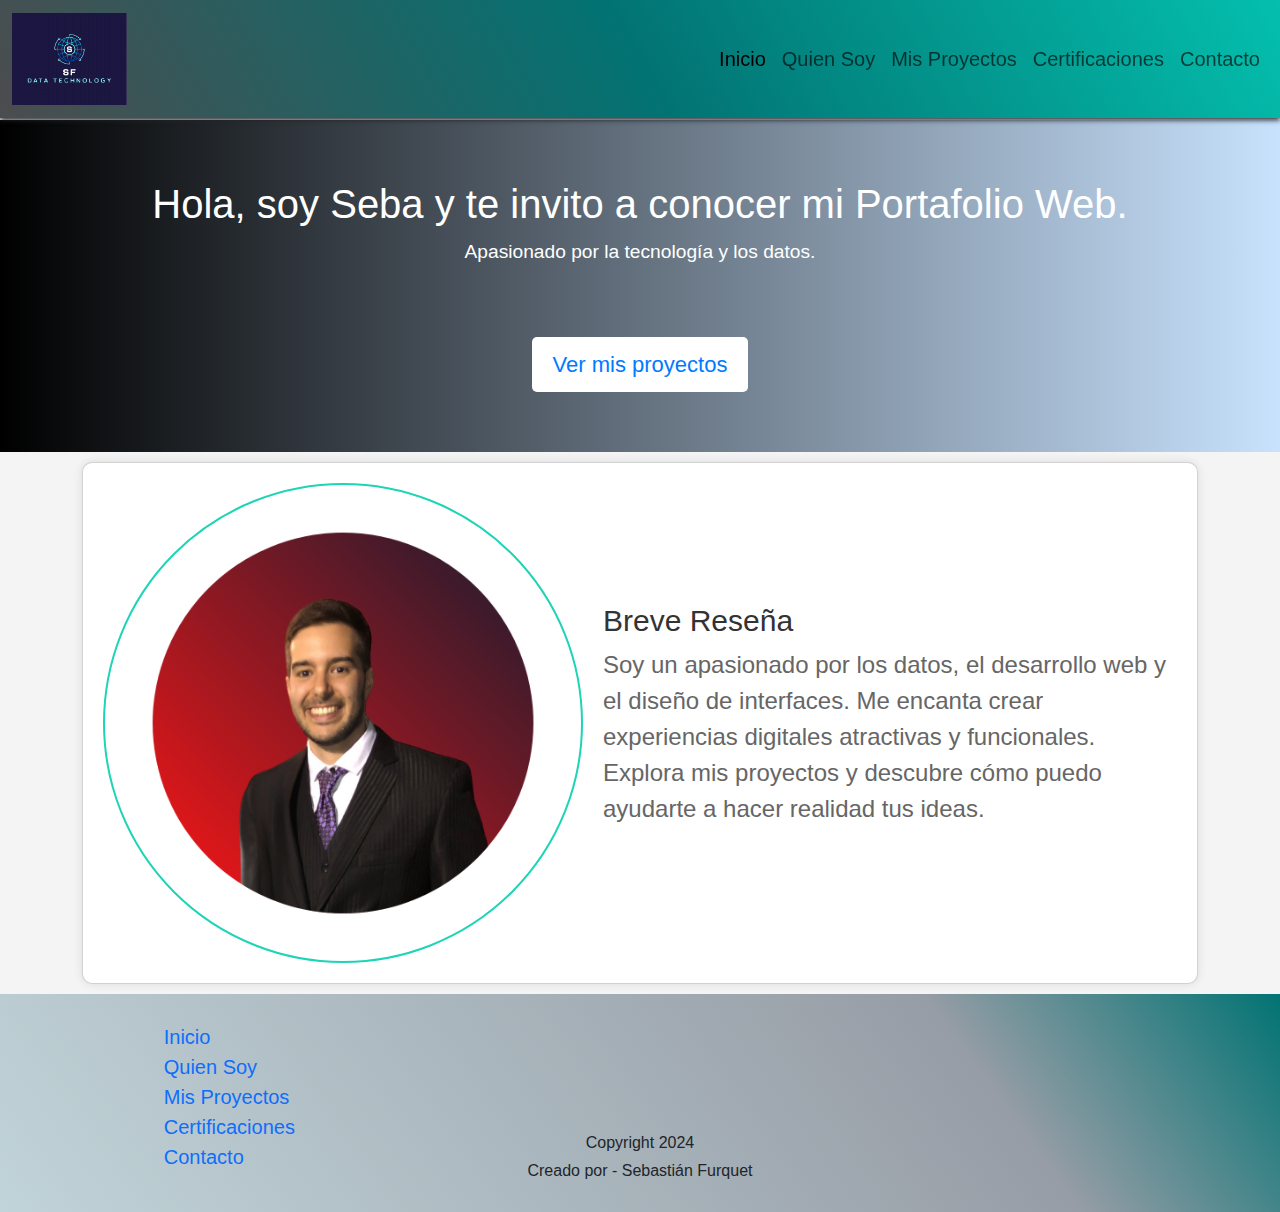
<file: index.html>
<!DOCTYPE html>
<html lang="es">
<head>
    <meta charset="UTF-8">
    <meta name="viewport" content="width=device-width, initial-scale=1.0">

    <meta name="description" content="Soy Sebastian Furquet, técnico en automotores especializado en data analytics, data science y desarrollo web. Experto en herramientas como HTML, CSS, Excel, Power BI, Tableau y SQL, me dedico a resolver problemas complejos y ofrecer soluciones efectivas. Descubre mis proyectos y habilidades orientadas a resultados, ideales para empresas, reclutadores y clientes que buscan innovación y liderazgo. ¡Explora mi portfolio!">
    <meta name="keywords" content="Sebastian Furquet, técnico en automotores, data analytics, data science, desarrollo web, HTML, CSS, Excel, Power BI, Tableau, SQL, PowerPoint, Canva, Python, proyectos de datos, soluciones analíticas, liderazgo, análisis de datos, resolución de problemas, innovación, portfolio profesional">
    <meta name="author" content="Sebastian Furquet">
    <meta property="og:image" content="https://raw.githubusercontent.com/SebastianFurquet/ProyectoCoder-Furquet/86222f2adafea49649a43031793277155c1ecc89/icons/logo.png">



    <!--LIBRERIA BOOTSTRAP-->
    <link href="https://cdn.jsdelivr.net/npm/bootstrap@5.3.3/dist/css/bootstrap.min.css" rel="stylesheet" integrity="sha384-QWTKZyjpPEjISv5WaRU9OFeRpok6YctnYmDr5pNlyT2bRjXh0JMhjY6hW+ALEwIH" crossorigin="anonymous">

    <!--LIBRERIA DE ICONOS FONT-AWESOME-->
    <link rel="stylesheet" href="https://cdnjs.cloudflare.com/ajax/libs/font-awesome/6.7.1/css/all.min.css" integrity="sha512-5Hs3dF2AEPkpNAR7UiOHba+lRSJNeM2ECkwxUIxC1Q/FLycGTbNapWXB4tP889k5T5Ju8fs4b1P5z/iB4nMfSQ==" crossorigin="anonymous" referrerpolicy="no-referrer" />

    <!--LIBRERIA ANIMATE.STYLE-->
    <link rel="stylesheet"  href="https://cdnjs.cloudflare.com/ajax/libs/animate.css/4.1.1/animate.min.css"/>
    
    <!--ENLACE LINK A ESTILOS PROPIOS Y TITULO-->
    <link rel="stylesheet" href="css/style.css">
    <link rel="shortcut icon" href="icons/favicon-logo.png" type="image/x-icon">
    
    <title>Inicio</title>
</head>

    <!--///////////-------BODY----------///////////-->
<body id="body">
    
    <!--N°1 <==---------- HEADER/NAV-->
    
    <header id="header" >

    <nav class="navbar navbar-expand-lg fixed-top">
        <div class="container-fluid position-relative d-flex align-items-center justify-content-between" >

            <a class="navbar-brand" href="#"> <img class="navLogo" src="icons/logo.png" alt=""> </a>

            <button class="navbar-toggler" type="button" data-bs-toggle="collapse" data-bs-target="#navbarNav" aria-controls="navbarNav" aria-expanded="false" aria-label="Toggle navigation">
            <span class="navbar-toggler-icon"></span>
            </button>

            <div class="collapse navbar-collapse" id="navbarNav">

            <ul class="navbar-nav align-items-center ">
                
                <li class="nav-item ">
                <a class="nav-link active" href="#">Inicio</a>
                </li>
                <li class="nav-item">
                <a class="nav-link " aria-current="page" href="pages/quien_soy.html">Quien Soy</a>
                </li>
                <li class="nav-item">
                <a class="nav-link" href="pages/mis_proyectos.html">Mis Proyectos</a>
                </li>
                <li class="nav-item">
                <a class="nav-link" href="pages/certificaciones.html">Certificaciones</a>
                </li>
                <li class="nav-item">
                <a class="nav-link" href="pages/contacto.html">Contacto</a>
                </li>
            </ul>
            </div>
        </div>
    </nav>

    <!--N°2 <==------------- MAIN-->
    <main id="main-index">

        <div class="bienvenida">
            <div class="bienvenida-content">

                <h1>Hola, soy Seba y te invito a conocer mi Portafolio Web.</h1>

                <p>Apasionado por la tecnología y los datos.</p>

                <a href="pages/mis_proyectos.html" class="btn">Ver mis proyectos</a>

            </div>
        </div>

        <!-- Tarjeta de presentación -->
        <div class="container-tarjeta">
            <div class="card">
                <div class="card-content">
                    <!-- Imagen -->
                    <div class="image-container animate__animated animate__flipInY">
                        <img src="images/seba_fondo.png" alt="Seba">
                    </div>

                    <!-- Descripción -->
                    <div class="text-content animate__animated animate__fadeInRight">
                        <h5>Breve Reseña</h5>
                        <p>
                            Soy un apasionado por los datos, el desarrollo web y el diseño de interfaces. Me encanta crear experiencias digitales atractivas y funcionales. 
                            Explora mis proyectos y descubre cómo puedo ayudarte a hacer realidad tus ideas.
                        </p>

                    </div>
                </div>
            </div>
        </div>
        

    </main>




    <!--N°3 <==--------------- FOOTER-->
    <footer id="footer" class="container-fluid footer--color py-4  ">
        
            <div class="row">
                <div class="footerNav col-12 col-md-4 d-flex justify-content-center ">
                    <ul class= "pt-1">
                        <li ><a href="#" class=" text-decoration-none ">Inicio</a></li>
                        <li ><a href="pages/quien_soy.html" class="text-decoration-none">Quien Soy</a></li>
                        <li ><a href="pages/mis_proyectos.html" class="text-decoration-none">Mis Proyectos</a></li>
                        <li ><a href="pages/certificaciones.html" class="text-decoration-none">Certificaciones</a></li>
                        <li ><a href="pages/contacto.html" class="text-decoration-none ">Contacto</a></li>
                    </ul>
                </div>
    
                <div class="footerNav-copy col-12 col-md-4  text-center d-flex justify-content-center align-items-end ">
                    <article >
                        <h2 class="fs-6">Copyright 2024</h2>
                        <h2 class="fs-6">Creado por - Sebastián Furquet</h2>
                    </article>
                </div>
    
                <div class="footerRedes col-12 col-md-4 fs-1 d-flex justify-content-around align-items-center " >
    
                    <a href="https://www.linkedin.com/in/sebastian-furquet-332986133/" target="_blank"><i class="fa-brands fa-linkedin"></i></a>
                    <a href="https://www.instagram.com/sebafurquet/" target="_blank"><i class="fa-brands fa-instagram"></i></a>
                    <a href="https://www.facebook.com/sebastian.furquet" target="_blank"><i class="fa-brands fa-facebook"></i></a>            
                </div>
    
            </div>
        
        
    </footer>
    

<script src="https://cdn.jsdelivr.net/npm/bootstrap@5.3.3/dist/js/bootstrap.bundle.min.js" integrity="sha384-YvpcrYf0tY3lHB60NNkmXc5s9fDVZLESaAA55NDzOxhy9GkcIdslK1eN7N6jIeHz" crossorigin="anonymous"></script>

</html>
</file>
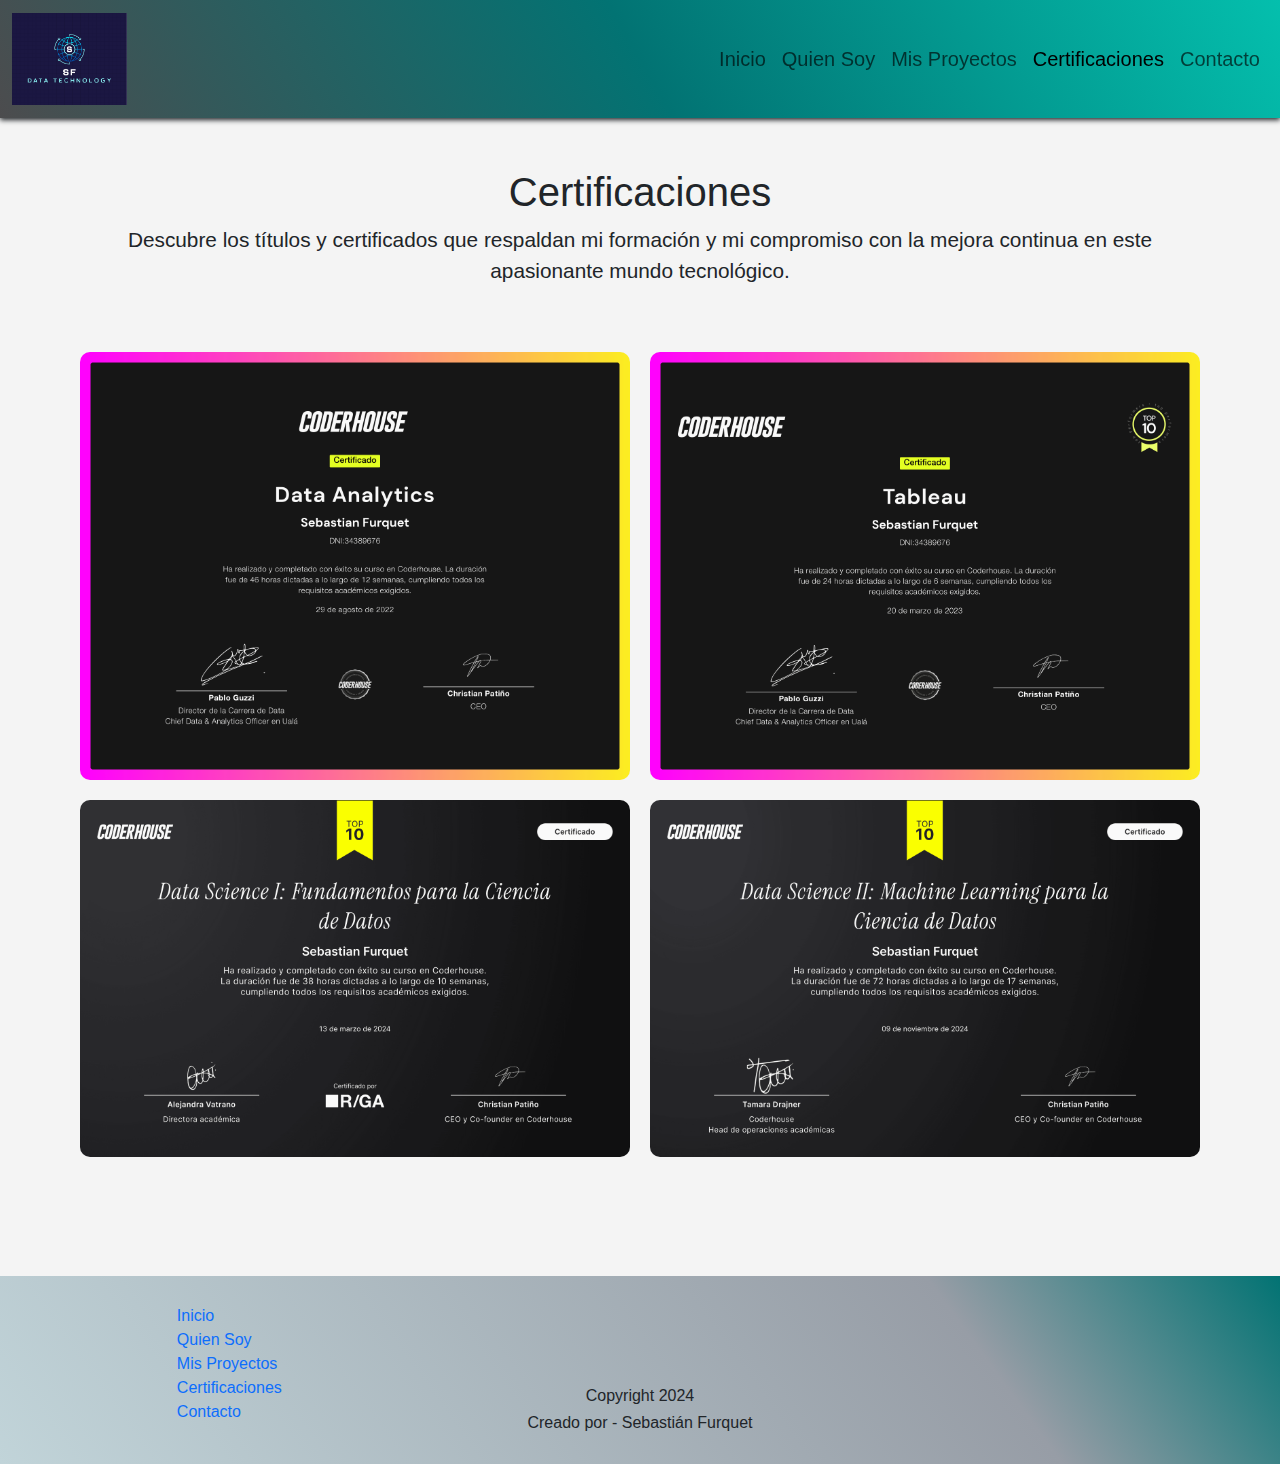
<file: pages/certificaciones.html>
<!DOCTYPE html>
<html lang="es">
<head>
    <meta charset="UTF-8">
    <meta name="viewport" content="width=device-width, initial-scale=1.0">
    <meta name="description" content="Descubre las certificaciones de Sebastian Furquet en Power BI, Tableau y Data Science. Una sólida formación en herramientas de análisis de datos y ciencia de datos, que respalda mi experiencia profesional y habilidades técnicas en el manejo de datos y generación de soluciones analíticas.">
    <meta name="keywords" content="Sebastian Furquet, certificaciones, Power BI, Tableau, Data Science, ciencia de datos, análisis de datos, certificación profesional, habilidades técnicas, visualización de datos, cursos de datos, formación en herramientas analíticas, logros profesionales">
    <meta name="author" content="Sebastian Furquet">
    <meta property="og:image" content="https://raw.githubusercontent.com/SebastianFurquet/ProyectoCoder-Furquet/86222f2adafea49649a43031793277155c1ecc89/icons/logo.png">
    <!--LIBRERIA BOOTSTRAP-->

    <link href="https://cdn.jsdelivr.net/npm/bootstrap@5.3.3/dist/css/bootstrap.min.css" rel="stylesheet" integrity="sha384-QWTKZyjpPEjISv5WaRU9OFeRpok6YctnYmDr5pNlyT2bRjXh0JMhjY6hW+ALEwIH" crossorigin="anonymous">

    <!--LIBRERIA DE ICONOS FONT-AWESOME-->
    <link rel="stylesheet" href="https://cdnjs.cloudflare.com/ajax/libs/font-awesome/6.7.1/css/all.min.css" integrity="sha512-5Hs3dF2AEPkpNAR7UiOHba+lRSJNeM2ECkwxUIxC1Q/FLycGTbNapWXB4tP889k5T5Ju8fs4b1P5z/iB4nMfSQ==" crossorigin="anonymous" referrerpolicy="no-referrer" />

    <!--LIBRERIA ANIMATE-->
    <link rel="stylesheet" href="https://cdnjs.cloudflare.com/ajax/libs/animate.css/4.1.1/animate.min.css"/>


    <!--ENLACE LINK A ESTILOS PROPIOS Y TITULO-->
    <link rel="stylesheet" href="../css/style.css">
    <link rel="shortcut icon" href="../icons/favicon-logo.png" type="image/x-icon">
    <title>Certificaciones</title>
</head>


    <!--///////////-------BODY----------///////////-->
<body id="body">

    <!--N°1 <==-------------- HEADER/NAV-->
    <header id="header">

    <nav class="navbar navbar-expand-lg fixed-top ">
            <div class="container-fluid position-relative d-flex align-items-center justify-content-between" >

            <a class="navbar-brand" href="#"> <img class="navLogo" src="../icons/logo.png" alt="logo"> </a>
            
            <button class="navbar-toggler" type="button" data-bs-toggle="collapse" data-bs-target="#navbarNav" aria-controls="navbarNav" aria-expanded="false" aria-label="Toggle navigation">
                <span class="navbar-toggler-icon"></span>
            </button>

            <div class="collapse navbar-collapse" id="navbarNav">

                <ul class="navbar-nav align-items-center ">
                
                <li class="nav-item ">
                    <a class="nav-link" href="../index.html">Inicio</a>
                </li>
                <li class="nav-item">
                    <a class="nav-link " aria-current="page" href="quien_soy.html">Quien Soy</a>
                </li>
                <li class="nav-item">
                    <a class="nav-link " href="mis_proyectos.html">Mis Proyectos</a>
                </li>
                <li class="nav-item">
                    <a class="nav-link active" href="#">Certificaciones</a>
                </li>
                <li class="nav-item">
                    <a class="nav-link " href="contacto.html">Contacto</a>
                </li>

                </ul>

            </div>
            </div>
        </nav>
        

    </header>



    <!--N°2 <==----------------- MAIN-->
    <main id="main-certificaciones" >
        <div class="container-grid-certificaciones container py-5 text-center " >
            <div class="title-cert"> 
                <h1>
                    Certificaciones
                </h1>
                <p>Descubre los títulos y certificados que respaldan mi formación y mi compromiso con la mejora continua en este apasionante mundo tecnológico.</p>
            </div>

            <div class="item_img--data " >
                <img class="img-cert " src="../images/certificados/data_analytics.png" alt="Data Analytics">
            </div>
            <div class="item_img--tableau">
                <img class="img-cert " src="../images/certificados/tableau.png" alt="tableau">
            </div>
            <div class="item_img--ds1">
                <img class="img-cert " src="../images/certificados/data_science_1.png" alt="DS1">
            </div>
            <div class="item_img--ds2">
                <img class="img-cert" src="../images/certificados/data_science_2.png" alt="DS2">
            </div>
        
        </div>
    
    </main>




    <!--N°3 <==---------------- FOOTER-->
    <footer id="footer" class="container-fluid footer--color py-4  ">
        
        <div class="row">
            <div class="footerNav col-12 col-md-4 d-flex justify-content-center ">
                <ul class= "pt-1">
                    <li ><a href="../index.html" class=" text-decoration-none ">Inicio</a></li>
                    <li ><a href="quien_soy.html" class="text-decoration-none">Quien Soy</a></li>
                    <li ><a href="mis_proyectos.html" class="text-decoration-none">Mis Proyectos</a></li>
                    <li ><a href="#" class="text-decoration-none">Certificaciones</a></li>
                    <li ><a href="contacto.html" class="text-decoration-none ">Contacto</a></li>
                </ul>
            </div>

            <div class="footerNav-copy col-12 col-md-4  text-center d-flex justify-content-center align-items-end ">
                <article >
                    <h2 class="fs-6">Copyright 2024</h2>
                    <h2 class="fs-6">Creado por - Sebastián Furquet</h2>
                </article>
            </div>

            <div class="footerRedes col-12 col-md-4 fs-1 d-flex justify-content-around align-items-center " >

                <a href="https://www.linkedin.com/in/sebastian-furquet-332986133/" target="_blank"><i class="fa-brands fa-linkedin"></i></a>
                <a href="https://www.instagram.com/sebafurquet/" target="_blank"><i class="fa-brands fa-instagram"></i></a>
                <a href="https://www.facebook.com/sebastian.furquet" target="_blank"><i class="fa-brands fa-facebook"></i></a>            
            </div>

        </div>
    
    
</footer>
</body>

<script src="https://cdn.jsdelivr.net/npm/bootstrap@5.3.3/dist/js/bootstrap.bundle.min.js" integrity="sha384-YvpcrYf0tY3lHB60NNkmXc5s9fDVZLESaAA55NDzOxhy9GkcIdslK1eN7N6jIeHz" crossorigin="anonymous"></script>

</html>
</file>
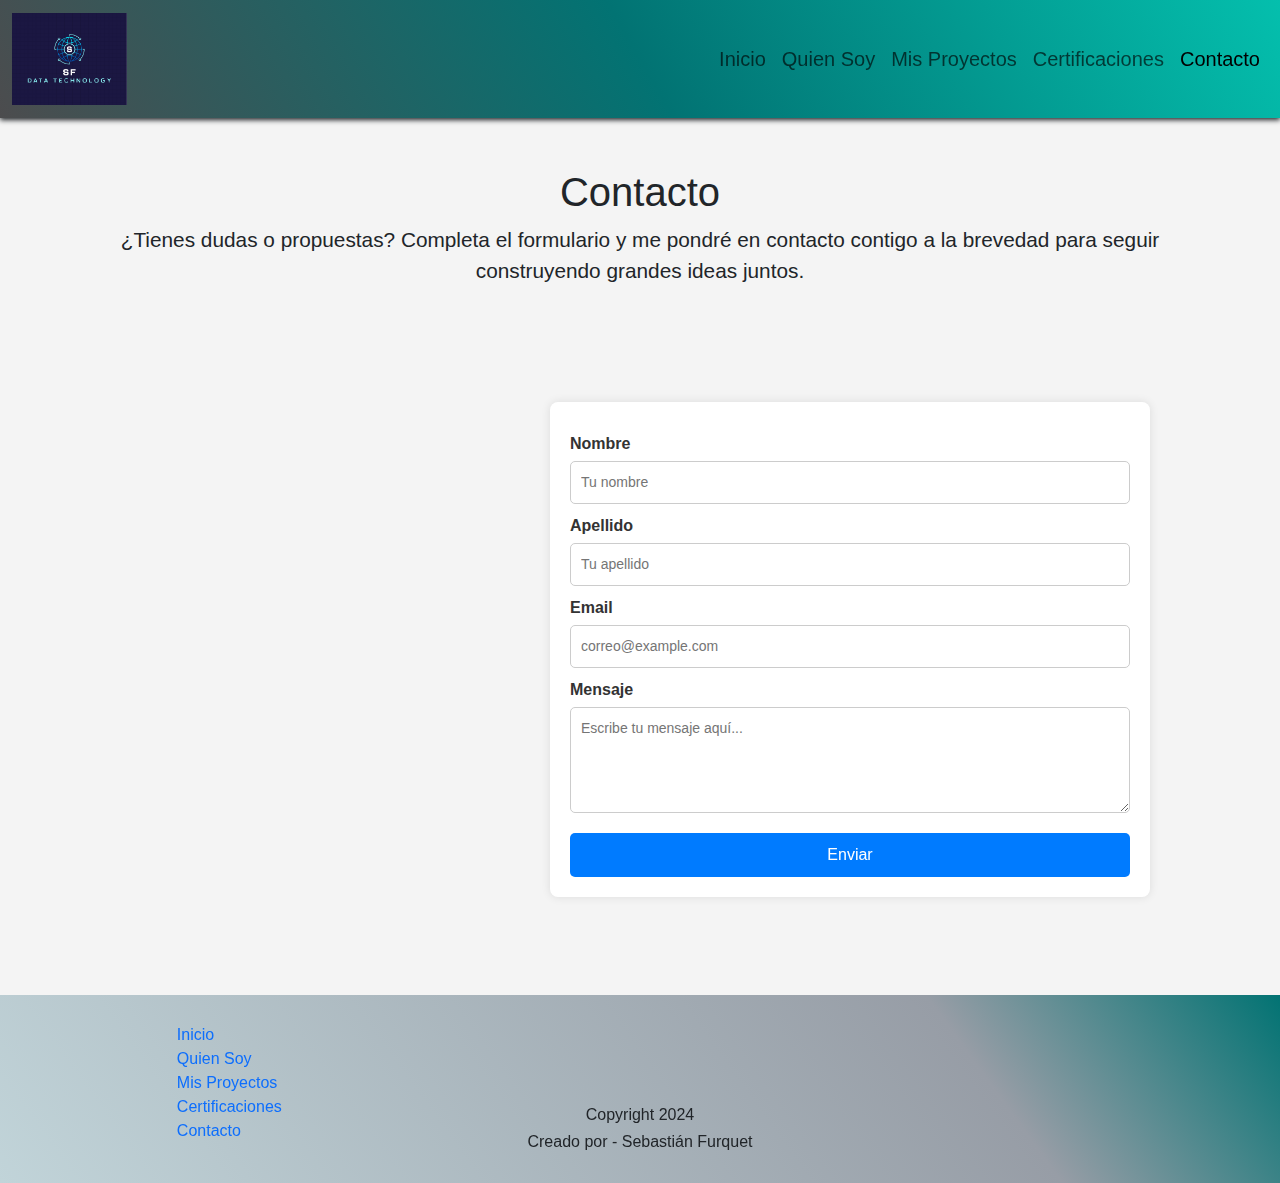
<file: pages/contacto.html>
<!DOCTYPE html>
<html lang="es">
<head>
    <meta charset="UTF-8">
    <meta name="viewport" content="width=device-width, initial-scale=1.0">

    <meta name="description" content="Ponte en contacto con Sebastian Furquet. Estoy disponible para proyectos de análisis de datos, ciencia de datos, desarrollo web y más. ¡No dudes en escribirme para colaborar o resolver cualquier consulta!">
    <meta name="keywords" content="Sebastian Furquet, contacto, proyectos, análisis de datos, ciencia de datos, desarrollo web, colaboración, consultas, formulario de contacto, email, comunicación profesional">
    <meta name="author" content="Sebastian Furquet">
    <meta property="og:image" content="https://raw.githubusercontent.com/SebastianFurquet/ProyectoCoder-Furquet/86222f2adafea49649a43031793277155c1ecc89/icons/logo.png">

    <!--LIBRERIA BOOTSTRAP-->

    <link href="https://cdn.jsdelivr.net/npm/bootstrap@5.3.3/dist/css/bootstrap.min.css" rel="stylesheet" integrity="sha384-QWTKZyjpPEjISv5WaRU9OFeRpok6YctnYmDr5pNlyT2bRjXh0JMhjY6hW+ALEwIH" crossorigin="anonymous">

<!--LIBRERIA DE ICONOS FONT-AWESOME-->
    <link rel="stylesheet" href="https://cdnjs.cloudflare.com/ajax/libs/font-awesome/6.7.1/css/all.min.css" integrity="sha512-5Hs3dF2AEPkpNAR7UiOHba+lRSJNeM2ECkwxUIxC1Q/FLycGTbNapWXB4tP889k5T5Ju8fs4b1P5z/iB4nMfSQ==" crossorigin="anonymous" referrerpolicy="no-referrer" />

    <!--ENLACE LINK A ESTILOS PROPIOS Y TITULO-->
    <link rel="stylesheet" href="../css/style.css">
    <link rel="shortcut icon" href="../icons/favicon-logo.png" type="image/x-icon">
    <title>Contacto</title>
</head>


    <!--///////////-------BODY----------///////////-->
<body id="body">

    <!--N°1 <==-------------- HEADER/NAV-->
    <header id="header">

    <nav class="navbar navbar-expand-lg fixed-top ">
            <div class="container-fluid position-relative d-flex align-items-center justify-content-between" >

            <a class="navbar-brand" href="#"> <img class="navLogo" src="../icons/logo.png" alt="logo"> </a>
            
            <button class="navbar-toggler" type="button" data-bs-toggle="collapse" data-bs-target="#navbarNav" aria-controls="navbarNav" aria-expanded="false" aria-label="Toggle navigation">
                <span class="navbar-toggler-icon"></span>
            </button>

            <div class="collapse navbar-collapse" id="navbarNav">

                <ul class="navbar-nav align-items-center ">
                
                <li class="nav-item ">
                    <a class="nav-link" href="../index.html">Inicio</a>
                </li>
                <li class="nav-item">
                    <a class="nav-link " aria-current="page" href="quien_soy.html">Quien Soy</a>
                </li>
                <li class="nav-item">
                    <a class="nav-link " href="mis_proyectos.html">Mis Proyectos</a>
                </li>
                <li class="nav-item">
                    <a class="nav-link" href="certificaciones.html">Certificaciones</a>
                </li>
                <li class="nav-item">
                    <a class="nav-link active" href="#">Contacto</a>
                </li>

                </ul>

            </div>
            </div>
        </nav>
        

    </header>



    <!--N°2 <==----------------- MAIN-->
    <main id="main-contacto">

    <div class="container py-5 text-center">
        <div class="title-contacto"> 
            <h1>
                Contacto
            </h1>
            <p>¿Tienes dudas o propuestas? Completa el formulario y me pondré en contacto contigo a la brevedad para seguir construyendo grandes ideas juntos.</p>
        </div>

        <div class="contenedor__form--mapa" >
            <!-- Mapa -->
            
            <iframe src="https://www.google.com/maps/embed?pb=!1m14!1m12!1m3!1d16339.711347242832!2d-58.47548779814276!3d-34.61417146988379!2m3!1f0!2f0!3f0!3m2!1i1024!2i768!4f13.1!5e1!3m2!1ses!2sar!4v1736461081274!5m2!1ses!2sar" width="600" height="460" style="border:0;" allowfullscreen="" loading="lazy" referrerpolicy="no-referrer-when-downgrade"></iframe>

            <!-- Formulario -->
            <form id="contactForm">

                <!-- Nombre -->
                <label for="nombre">Nombre</label>
                <input type="text" id="nombre" name="nombre" placeholder="Tu nombre" required >

                <!-- Apellido -->
                <label for="apellido">Apellido</label>
                <input type="text" id="apellido" name="apellido" placeholder="Tu apellido" required>

                <!-- Email -->
                <label for="email">Email</label>
                <input type="email" id="email" name="email" placeholder="correo@example.com" required>

                <!-- Mensaje -->
                <label for="mensaje">Mensaje</label>
                <textarea id="mensaje" name="mensaje" placeholder="Escribe tu mensaje aquí..." rows="4" required></textarea>

                <!-- Botón de Enviar -->
                <button type="submit" id="submitButton">Enviar</button>
                

            </form>
        </div>
    </div>

    </main>




    <!--N°3 <==---------------- FOOTER-->
    <footer id="footer" class="container-fluid footer--color py-4  ">
        
        <div class="row">
            <div class="footerNav col-12 col-md-4 d-flex justify-content-center ">
                <ul class= "pt-1">
                    <li ><a href="../index.html" class=" text-decoration-none ">Inicio</a></li>
                    <li ><a href="quien_soy.html" class="text-decoration-none">Quien Soy</a></li>
                    <li ><a href="mis_proyectos.html" class="text-decoration-none">Mis Proyectos</a></li>
                    <li ><a href="certificaciones.html" class="text-decoration-none">Certificaciones</a></li>
                    <li ><a href="#" class="text-decoration-none ">Contacto</a></li>
                </ul>
            </div>

            <div class="footerNav-copy col-12 col-md-4  text-center d-flex justify-content-center align-items-end ">
                <article >
                    <h2 class="fs-6">Copyright 2024</h2>
                    <h2 class="fs-6">Creado por - Sebastián Furquet</h2>
                </article>
            </div>

            <div class="footerRedes col-12 col-md-4 fs-1 d-flex justify-content-around align-items-center " >

                <a href="https://www.linkedin.com/in/sebastian-furquet-332986133/" target="_blank"><i class="fa-brands fa-linkedin"></i></a>
                <a href="https://www.instagram.com/sebafurquet/" target="_blank"><i class="fa-brands fa-instagram"></i></a>
                <a href="https://www.facebook.com/sebastian.furquet" target="_blank"><i class="fa-brands fa-facebook"></i></a>            
            </div>

        </div>
    
    
</footer>
</body>

<script src="https://cdn.jsdelivr.net/npm/bootstrap@5.3.3/dist/js/bootstrap.bundle.min.js" integrity="sha384-YvpcrYf0tY3lHB60NNkmXc5s9fDVZLESaAA55NDzOxhy9GkcIdslK1eN7N6jIeHz" crossorigin="anonymous"></script>

</html>
</file>
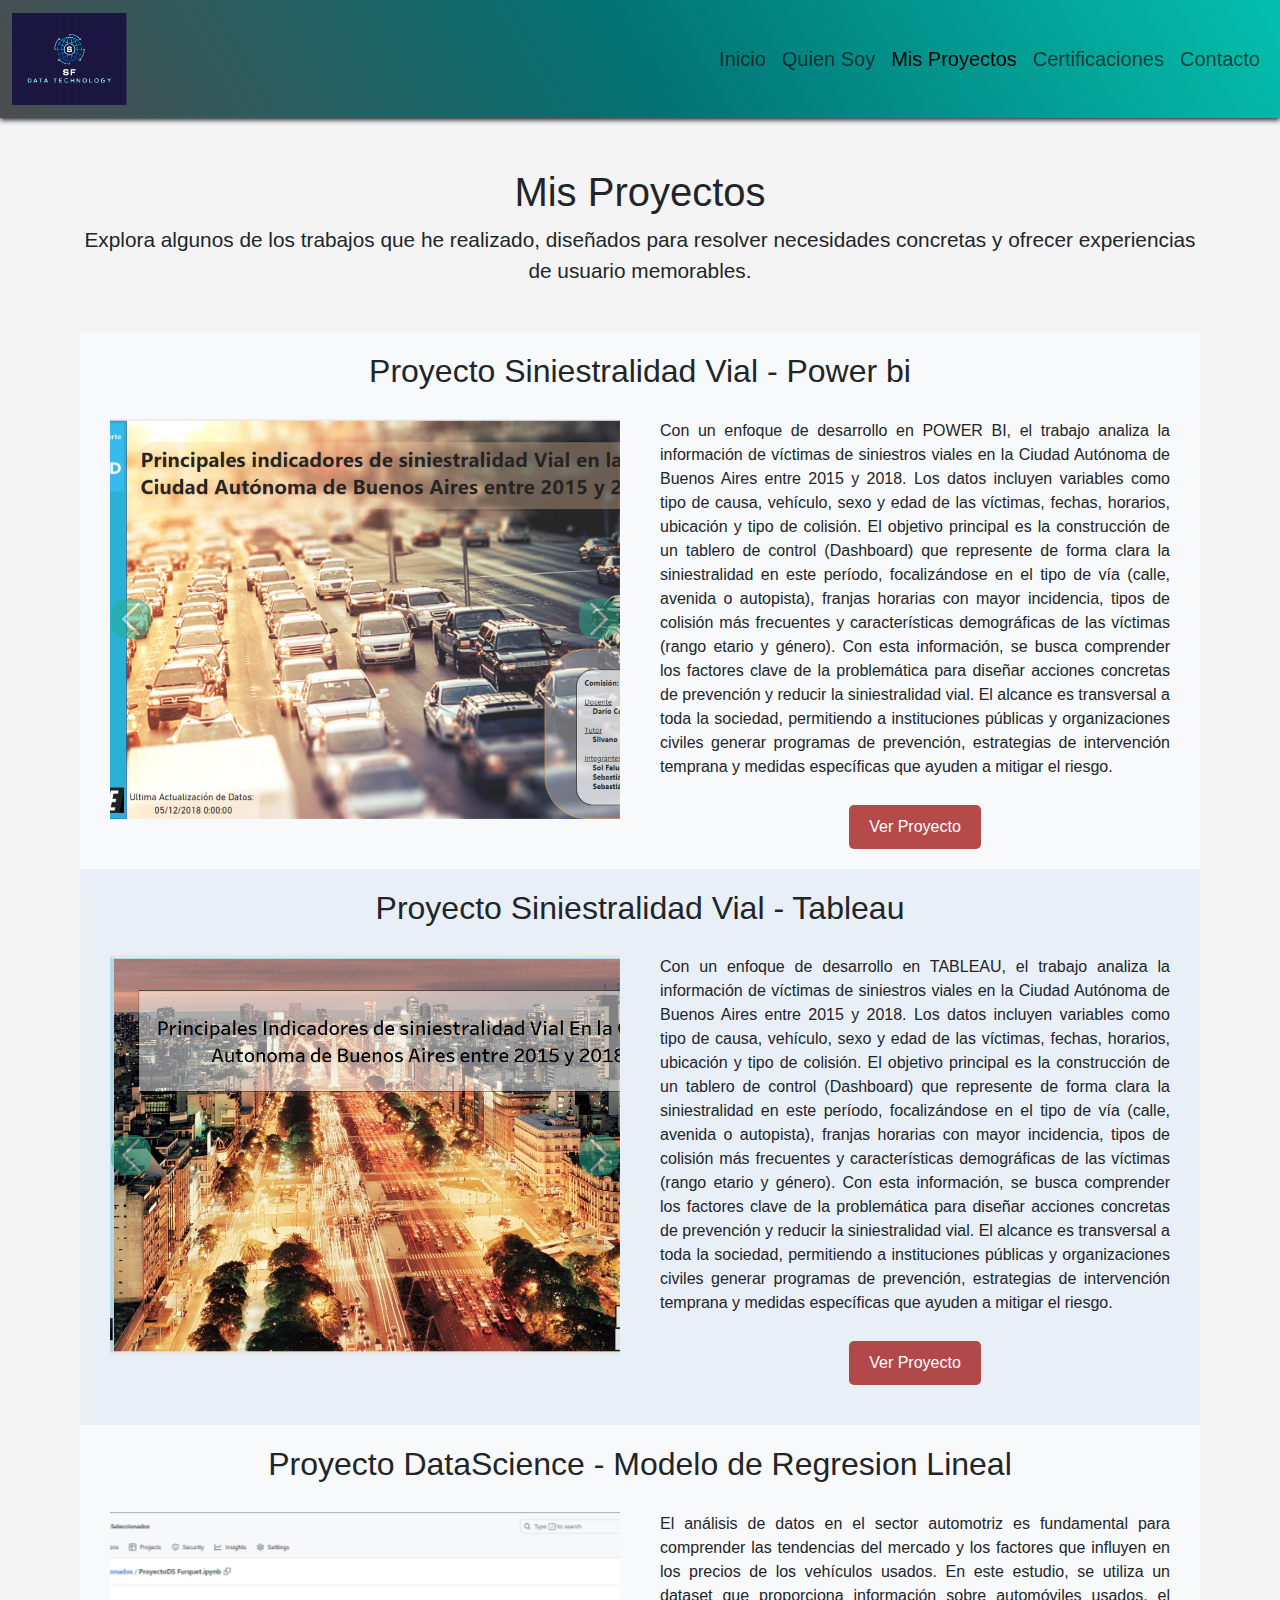
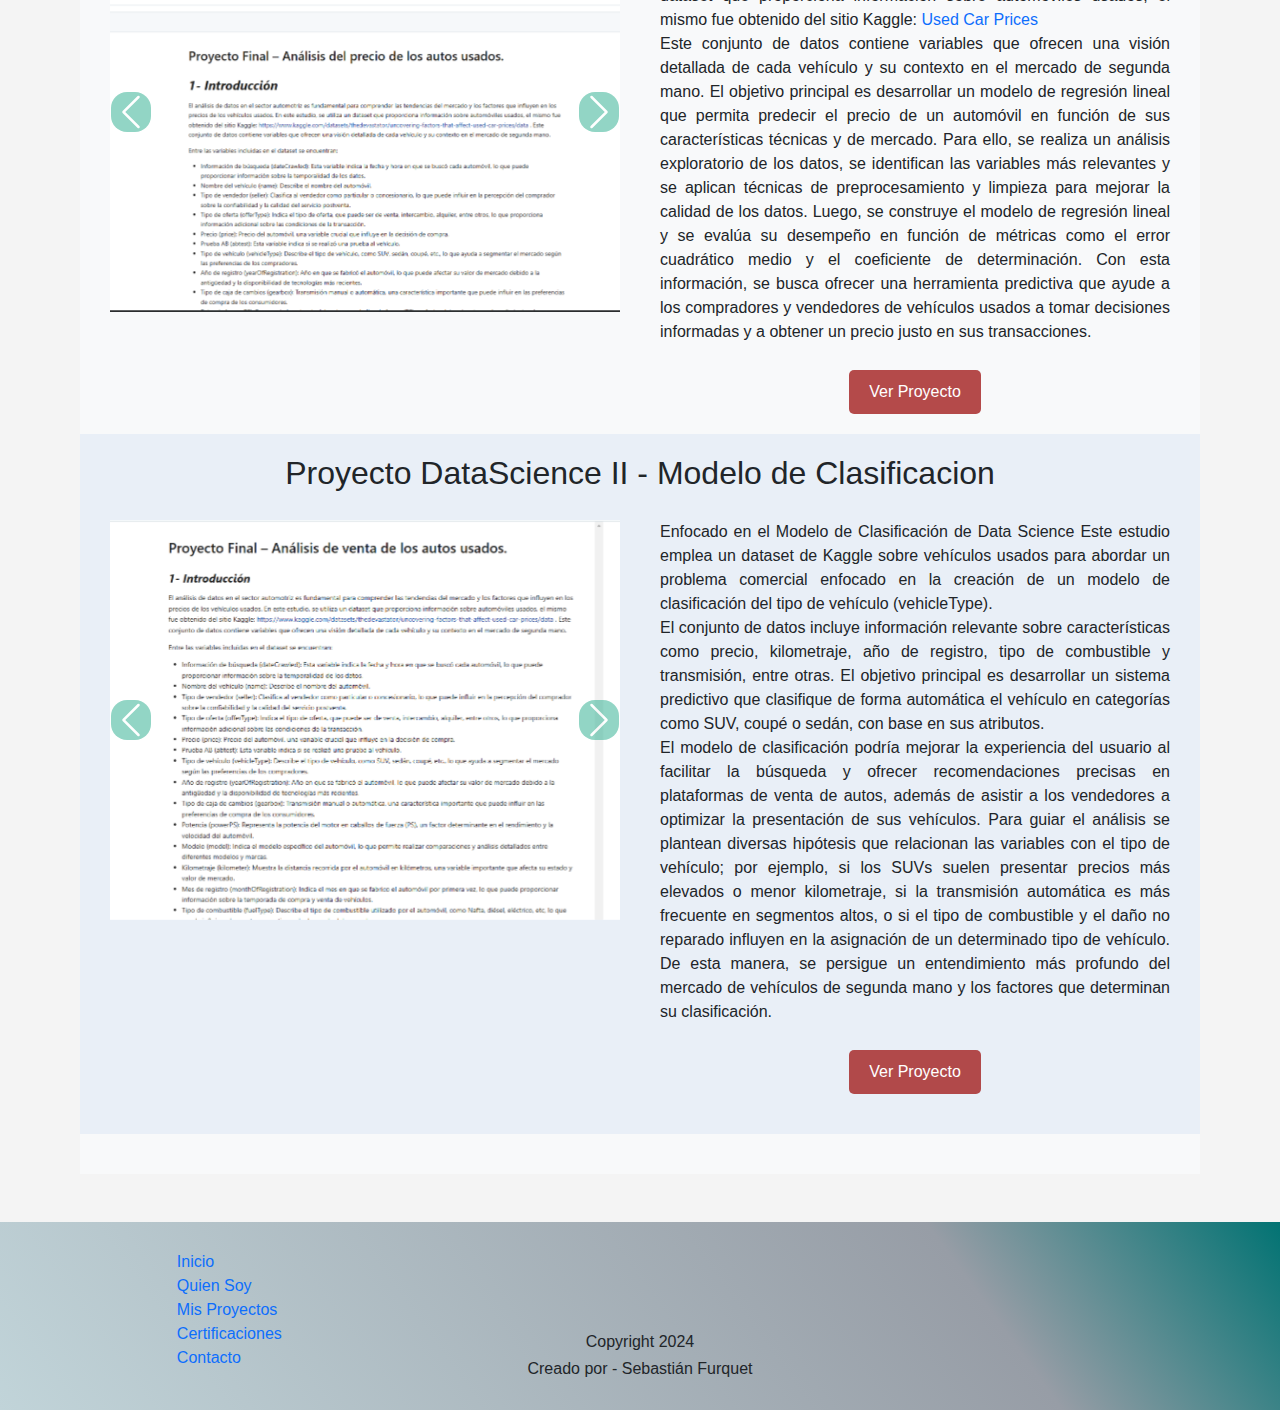
<file: pages/mis_proyectos.html>
<!DOCTYPE html>
<html lang="es">
<head>
    <meta charset="UTF-8">
    <meta name="viewport" content="width=device-width, initial-scale=1.0">

    <meta name="description" content="Explora los proyectos de Sebastian Furquet en análisis de datos, visualización y data science. Desde la siniestralidad vial en la Ciudad de Buenos Aires, analizada con Power BI y Tableau, hasta modelos de regresión y clasificación aplicados a datasets de automóviles usados. Descubre cómo transformo datos en soluciones efectivas.">
    <meta name="keywords" content="Sebastian Furquet, proyectos, análisis de datos, siniestralidad vial, Power BI, Tableau, data science, regresión lineal, modelos de clasificación, dataset de automóviles, visualización de datos, machine learning, proyectos de análisis, soluciones basadas en datos">
    <meta name="author" content="Sebastian Furquet">
    <meta property="og:image" content="https://raw.githubusercontent.com/SebastianFurquet/ProyectoCoder-Furquet/86222f2adafea49649a43031793277155c1ecc89/icons/logo.png">

    <!--LIBRERIA BOOTSTRAP-->

    <link href="https://cdn.jsdelivr.net/npm/bootstrap@5.3.3/dist/css/bootstrap.min.css" rel="stylesheet" integrity="sha384-QWTKZyjpPEjISv5WaRU9OFeRpok6YctnYmDr5pNlyT2bRjXh0JMhjY6hW+ALEwIH" crossorigin="anonymous">

<!--LIBRERIA DE ICONOS FONT-AWESOME-->
    <link rel="stylesheet" href="https://cdnjs.cloudflare.com/ajax/libs/font-awesome/6.7.1/css/all.min.css" integrity="sha512-5Hs3dF2AEPkpNAR7UiOHba+lRSJNeM2ECkwxUIxC1Q/FLycGTbNapWXB4tP889k5T5Ju8fs4b1P5z/iB4nMfSQ==" crossorigin="anonymous" referrerpolicy="no-referrer" />

    <!--ENLACE LINK A ESTILOS PROPIOS Y TITULO-->
    <link rel="stylesheet" href="../css/style.css">
    <link rel="shortcut icon" href="../icons/favicon-logo.png" type="image/x-icon">
    <title>Mis Proyectos</title>
</head>


    <!--///////////-------BODY----------///////////-->
<body id="body">

    <!--N°1 <==-------------- HEADER/NAV-->
    <header id="header">

    <nav class="navbar navbar-expand-lg fixed-top ">
            <div class="container-fluid position-relative d-flex align-items-center justify-content-between" >

            <a class="navbar-brand" href="#"> <img class="navLogo" src="../icons/logo.png" alt="logo"> </a>
            
            <button class="navbar-toggler" type="button" data-bs-toggle="collapse" data-bs-target="#navbarNav" aria-controls="navbarNav" aria-expanded="false" aria-label="Toggle navigation">
                <span class="navbar-toggler-icon"></span>
            </button>

            <div class="collapse navbar-collapse" id="navbarNav">

                <ul class="navbar-nav align-items-center">
                
                <li class="nav-item ">
                    <a class="nav-link" href="../index.html">Inicio</a>
                </li>
                <li class="nav-item">
                    <a class="nav-link " aria-current="page" href="quien_soy.html">Quien Soy</a>
                </li>
                <li class="nav-item">
                    <a class="nav-link active" href="#">Mis Proyectos</a>
                </li>
                <li class="nav-item">
                    <a class="nav-link" href="certificaciones.html">Certificaciones</a>
                </li>
                <li class="nav-item">
                    <a class="nav-link" href="contacto.html">Contacto</a>
                </li>

                </ul>

            </div>
            </div>
        </nav>
        

    </header>



    <!--N°2 <==----------------- MAIN-->
    <main id="main-misProyectos" >
    <div class="container py-5 text-center " >
            <div class="title-seb"> 
                <h1>
                    Mis Proyectos
                </h1>
                <p>Explora algunos de los trabajos que he realizado, diseñados para resolver necesidades concretas y ofrecer experiencias de usuario memorables.</p>
            </div>
    
    <!-- <==----------------- Proyecto 1 / fondo claro------------->
        <div class="proyecto proyecto--claro">
            <h2>Proyecto Siniestralidad Vial - Power bi</h2>
            <div class="container ">
                <!------------------- Carrusel imagenes ------------->
                <div id="carouselProyecto1" class="carousel slide">
                    <div class="carousel-inner">
                    <div class="carousel-item active">
                        <img src="../images/proyecto1/svP.png" class="d-block w-100" alt="portada">
                    </div>
                    <div class="carousel-item">
                        <img src="../images/proyecto1/svS.png" class="d-block w-100" alt="siniestros">
                    </div>
                    <div class="carousel-item">
                        <img src="../images/proyecto1/svM.png" class="d-block w-100" alt="mapa">
                    </div>
                    <div class="carousel-item">
                        <img src="../images/proyecto1/svV.png" class="d-block w-100" alt="vias">
                    </div>
                    <div class="carousel-item">
                        <img src="../images/proyecto1/svMo.png" class="d-block w-100" alt="motos">
                    </div>
                    </div>
                    <button class="carousel-control-prev" type="button" data-bs-target="#carouselProyecto1" data-bs-slide="prev">
                    <span class="carousel-control-prev-icon" aria-hidden="true"></span>
                    <span class="visually-hidden">Previous</span>
                    </button>
                    <button class="carousel-control-next" type="button" data-bs-target="#carouselProyecto1" data-bs-slide="next">
                    <span class="carousel-control-next-icon" aria-hidden="true"></span>
                    <span class="visually-hidden">Next</span>
                    </button>
                </div>
                <!------------------- Descripcion proyecto ------------->
                <div class="proyecto__descripcion">
                    <p>Con un enfoque de desarrollo en POWER BI, el trabajo analiza la información de víctimas de siniestros viales en la Ciudad Autónoma de Buenos Aires entre 2015 y 2018. Los datos incluyen variables como tipo de causa, vehículo, sexo y edad de las víctimas, fechas, horarios, ubicación y tipo de colisión. El objetivo principal es la construcción de un tablero de control (Dashboard) que represente de forma clara la siniestralidad en este período, focalizándose en el tipo de vía (calle, avenida o autopista), franjas horarias con mayor incidencia, tipos de colisión más frecuentes y características demográficas de las víctimas (rango etario y género). Con esta información, se busca comprender los factores clave de la problemática para diseñar acciones concretas de prevención y reducir la siniestralidad vial. El alcance es transversal a toda la sociedad, permitiendo a instituciones públicas y organizaciones civiles generar programas de prevención, estrategias de intervención temprana y medidas específicas que ayuden a mitigar el riesgo.</p>

                    <a class="proyecto__boton" href="https://github.com/SebastianFurquet/Datasets-Furquet---Seleccionados/blob/bf6253043fb1e8f2f7b461ad71b251651d83707d/Victimas%20Stros%20Viales%20-%20Falugue%20-%20Lucadamo%20-%20Furquet.pbix" target="_blank">
                        <button class="ver-proyecto">Ver Proyecto</button>
                    </a>

                </div>
            </div>

                <!------------------- Proyecto 2/ fondo oscuro ------------->
            <div class="proyecto proyecto--oscuro">
                <h2>Proyecto Siniestralidad Vial - Tableau</h2>
                <div class="container  ">
                    <!------------------- Carrusel imagenes ------------->
                    <div id="carouselProyecto2" class="carousel slide">
                        <div class="carousel-inner">
                        <div class="carousel-item active">
                            <img src="../images/proyecto2/svTP.png" class="d-block w-100" alt="portada">
                        </div>
                        <div class="carousel-item">
                            <img src="../images/proyecto2/svTS.png" class="d-block w-100" alt="siniestros">
                        </div>
                        <div class="carousel-item">
                            <img src="../images/proyecto2/svTM.png" class="d-block w-100" alt="mapa">
                        </div>
                        <div class="carousel-item">
                            <img src="../images/proyecto2/svTV.png" class="d-block w-100" alt="vias">
                        </div>
                        <div class="carousel-item">
                            <img src="../images/proyecto2/svTMo.png" class="d-block w-100" alt="motos">
                        </div>
                        </div>
                        <button class="carousel-control-prev" type="button" data-bs-target="#carouselProyecto2" data-bs-slide="prev">
                        <span class="carousel-control-prev-icon" aria-hidden="true"></span>
                        <span class="visually-hidden">Previous</span>
                        </button>
                        <button class="carousel-control-next" type="button" data-bs-target="#carouselProyecto2" data-bs-slide="next">
                        <span class="carousel-control-next-icon" aria-hidden="true"></span>
                        <span class="visually-hidden">Next</span>
                        </button>
                    </div>
                    <!------------------- Descripcion Proyecto ------------->
                    <div class="proyecto__descripcion">
                        <p>Con un enfoque de desarrollo en TABLEAU, el trabajo analiza la información de víctimas de siniestros viales en la Ciudad Autónoma de Buenos Aires entre 2015 y 2018. Los datos incluyen variables como tipo de causa, vehículo, sexo y edad de las víctimas, fechas, horarios, ubicación y tipo de colisión. El objetivo principal es la construcción de un tablero de control (Dashboard) que represente de forma clara la siniestralidad en este período, focalizándose en el tipo de vía (calle, avenida o autopista), franjas horarias con mayor incidencia, tipos de colisión más frecuentes y características demográficas de las víctimas (rango etario y género). Con esta información, se busca comprender los factores clave de la problemática para diseñar acciones concretas de prevención y reducir la siniestralidad vial. El alcance es transversal a toda la sociedad, permitiendo a instituciones públicas y organizaciones civiles generar programas de prevención, estrategias de intervención temprana y medidas específicas que ayuden a mitigar el riesgo.</p>
    
                        <a class="proyecto__boton" href="https://public.tableau.com/app/profile/sebastian4460/viz/EntregaFinal-Furquet/Caratula?publish=yes" target="_blank">
                            <button>Ver Proyecto</button>
                        </a>
                    </div>
                </div>
            </div>

    <!-- <==----------------- Proyecto 3 / fondo claro------------->
    <div class="proyecto proyecto--claro">
        <h2>Proyecto DataScience - Modelo de Regresion Lineal</h2>
        <div class="container ">

                            <!------------------- Carrusel imagenes ------------->
            <div id="carouselProyecto3" class="carousel slide">
                <div class="carousel-inner">
                <div class="carousel-item active">
                    <img src="../images/proyecto3/DS1-1.png" class="d-block w-100" alt="portada">
                </div>
                <div class="carousel-item">
                    <img src="../images/proyecto3/DS1-2.png" class="d-block w-100" alt="siniestros">
                </div>
                <div class="carousel-item">
                    <img src="../images/proyecto3/DS1-3.png" class="d-block w-100" alt="mapa">
                </div>
                <div class="carousel-item">
                    <img src="../images/proyecto3/DS1-4.png" class="d-block w-100" alt="vias">
                </div>
                <div class="carousel-item">
                    <img src="../images/proyecto3/DS1-5.png" class="d-block w-100" alt="motos">
                </div>
                </div>
                <button class="carousel-control-prev" type="button" data-bs-target="#carouselProyecto3" data-bs-slide="prev">
                <span class="carousel-control-prev-icon" aria-hidden="true"></span>
                <span class="visually-hidden">Previous</span>
                </button>
                <button class="carousel-control-next" type="button" data-bs-target="#carouselProyecto3" data-bs-slide="next">
                <span class="carousel-control-next-icon" aria-hidden="true"></span>
                <span class="visually-hidden">Next</span>

            </div>

            <!------------------- Descripcion proyecto ------------->
            <div class="proyecto__descripcion">
                <p>El análisis de datos en el sector automotriz es fundamental para comprender las tendencias del mercado y los factores que influyen en los precios de los vehículos usados. En este estudio, se utiliza un dataset que proporciona información sobre automóviles usados, el mismo fue obtenido del sitio Kaggle:
                    <a href="https://www.kaggle.com/datasets/thedevastator/uncovering-factors-that-affect-used-car-prices/data" target="_blank">Used Car Prices
                    </a>
                <br>Este conjunto de datos contiene variables que ofrecen una visión detallada de cada vehículo y su contexto en el mercado de segunda mano.
                El objetivo principal es desarrollar un modelo de regresión lineal que permita predecir el precio de un automóvil en función de sus características técnicas y de mercado. Para ello, se realiza un análisis exploratorio de los datos, se identifican las variables más relevantes y se aplican técnicas de preprocesamiento y limpieza para mejorar la calidad de los datos. Luego, se construye el modelo de regresión lineal y se evalúa su desempeño en función de métricas como el error cuadrático medio y el coeficiente de determinación. Con esta información, se busca ofrecer una herramienta predictiva que ayude a los compradores y vendedores de vehículos usados a tomar decisiones informadas y a obtener un precio justo en sus transacciones.
                </p>

                <a class="proyecto__boton" href="https://github.com/SebastianFurquet/Datasets-Furquet---Seleccionados/blob/main/ProyectoDS%20Furquet.ipynb" target="_blank">
                    <button>Ver Proyecto</button>
                </a>
            </div>
        </div>

        
                <!------------------- Proyecto 4 / fondo oscuro ------------->
                <div class="proyecto proyecto--oscuro">
                    <h2>Proyecto DataScience II - Modelo de Clasificacion</h2>
                    <div class="container  ">
                        <!------------------- Carrusel imagenes ------------->
                        <div id="carouselProyecto4" class="carousel slide">
                            <div class="carousel-inner">
                            <div class="carousel-item active">
                                <img src="../images/proyecto4/DS2-1.png" class="d-block w-100" alt="portada">
                            </div>
                            <div class="carousel-item">
                                <img src="../images/proyecto4/DS2-2.png" class="d-block w-100" alt="siniestros">
                            </div>
                            <div class="carousel-item">
                                <img src="../images/proyecto4/DS2-3.png" class="d-block w-100" alt="mapa">
                            </div>
                            <div class="carousel-item">
                                <img src="../images/proyecto4/DS2-4.png" class="d-block w-100" alt="vias">
                            </div>
                            <div class="carousel-item">
                                <img src="../images/proyecto4/DS2-5.png" class="d-block w-100" alt="motos">
                            </div>
                            </div>
                            <button class="carousel-control-prev" type="button" data-bs-target="#carouselProyecto4" data-bs-slide="prev">
                            <span class="carousel-control-prev-icon" aria-hidden="true"></span>
                            <span class="visually-hidden">Previous</span>
                            </button>
                            <button class="carousel-control-next" type="button" data-bs-target="#carouselProyecto4" data-bs-slide="next">
                            <span class="carousel-control-next-icon" aria-hidden="true"></span>
                            <span class="visually-hidden">Next</span>
                            </button>
                        </div>
                        <!------------------- Descripcion Proyecto ------------->
                        <div class="proyecto__descripcion">
                            <p>Enfocado en el Modelo de Clasificación de Data Science
                                Este estudio emplea un dataset de Kaggle sobre vehículos usados para abordar un problema comercial enfocado en la creación de un modelo de clasificación del tipo de vehículo (vehicleType).
                                <br>El conjunto de datos incluye información relevante sobre características como precio, kilometraje, año de registro, tipo de combustible y transmisión, entre otras. El objetivo principal es desarrollar un sistema predictivo que clasifique de forma automática el vehículo en categorías como SUV, coupé o sedán, con base en sus atributos.                                
                                <br>El modelo de clasificación podría mejorar la experiencia del usuario al facilitar la búsqueda y ofrecer recomendaciones precisas en plataformas de venta de autos, además de asistir a los vendedores a optimizar la presentación de sus vehículos. Para guiar el análisis se plantean diversas hipótesis que relacionan las variables con el tipo de vehículo; por ejemplo, si los SUVs suelen presentar precios más elevados o menor kilometraje, si la transmisión automática es más frecuente en segmentos altos, o si el tipo de combustible y el daño no reparado influyen en la asignación de un determinado tipo de vehículo. De esta manera, se persigue un entendimiento más profundo del mercado de vehículos de segunda mano y los factores que determinan su clasificación.</p>
        
                            <a class="proyecto__boton" href="https://github.com/SebastianFurquet/Datasets-Furquet---Seleccionados/blob/main/ProyectoDSII_Furquet.ipynb" target="_blank">
                                <button>Ver Proyecto</button>
                            </a>
                        </div>
                    </div>
            </div>
    
    
    </div>
    </main>




    <!--N°3 <==---------------- FOOTER-->
    <footer id="footer" class="container-fluid footer--color py-4  ">
        
        <div class="row">
            <div class="footerNav col-12 col-md-4 d-flex justify-content-center ">
                <ul class= "pt-1">
                    <li ><a href="../index.html" class=" text-decoration-none ">Inicio</a></li>
                    <li ><a href="quien_soy.html" class="text-decoration-none">Quien Soy</a></li>
                    <li ><a href="#" class="text-decoration-none">Mis Proyectos</a></li>
                    <li ><a href="certificaciones.html" class="text-decoration-none">Certificaciones</a></li>
                    <li ><a href="contacto.html" class="text-decoration-none ">Contacto</a></li>
                </ul>
            </div>

            <div class="footerNav-copy col-12 col-md-4  text-center d-flex justify-content-center align-items-end ">
                <article >
                    <h2 class="fs-6">Copyright 2024</h2>
                    <h2 class="fs-6">Creado por - Sebastián Furquet</h2>
                </article>
            </div>

            <div class="footerRedes col-12 col-md-4 fs-1 d-flex justify-content-around align-items-center " >

                <a href="https://www.linkedin.com/in/sebastian-furquet-332986133/" target="_blank"><i class="fa-brands fa-linkedin"></i></a>
                <a href="https://www.instagram.com/sebafurquet/" target="_blank"><i class="fa-brands fa-instagram"></i></a>
                <a href="https://www.facebook.com/sebastian.furquet" target="_blank"><i class="fa-brands fa-facebook"></i></a>            
            </div>

        </div>
    
    
</footer>
</body>

<script src="https://cdn.jsdelivr.net/npm/bootstrap@5.3.3/dist/js/bootstrap.bundle.min.js" integrity="sha384-YvpcrYf0tY3lHB60NNkmXc5s9fDVZLESaAA55NDzOxhy9GkcIdslK1eN7N6jIeHz" crossorigin="anonymous"></script>

</html>
</file>
<file: css/style.css>
@charset "UTF-8";
/*////////////////////////////////////////////////////*/
/*ESTILOS RESET*/
/*////////////////////////////////////////////////////*/
* {
  padding: 0;
  margin: 0;
  box-sizing: border-box;
}

ul {
  display: inline-block;
}

li {
  list-style: none;
}

a {
  text-decoration: none;
}

/*////////////////////////////////////////////////////*/
/*ESTILOS BODY*/
/*////////////////////////////////////////////////////*/
#body {
  font-family: sans-serif;
  background-color: #f4f4f4;
  max-width: 100%;
  min-height: 100%;
  height: 100vh;
}

/*////////////////////////////////////////////////////*/
/*ESTILOS HEADER*/
/*////////////////////////////////////////////////////*/
#header {
  max-width: 100%;
  height: 120px;
  z-index: 1000;
  font-size: 20px;
  box-sizing: border-box;
}

/* ESTILOS DEL NAV */
.navbar {
  display: flex;
  justify-content: center;
  background: linear-gradient(60deg, rgb(76, 76, 78) 0%, rgb(2, 115, 115) 50%, rgb(4, 191, 173) 100%);
  box-shadow: 0px 2px 5px;
}

.navLogo {
  width: 115px; /* tamaño de logo*/
}

.navbar-nav {
  margin-left: auto; /* corre los elementos a derecha*/
}

/*////////////////////////////////////////////////////*/
/*ESTILOS FOOTER*/
/*////////////////////////////////////////////////////*/
.footer--color {
  background: linear-gradient(234deg, rgb(2, 115, 115) 0%, rgb(151, 157, 166) 25%, rgb(193, 212, 217) 100%);
}

/*@@@@@@@@@@@@@@@@@@@@@@@@@@@@@@@@@@@@@@@@@@@@@@@@@*/
/* Media queries Footer*/
/*@@@@@@@@@@@@@@@@@@@@@@@@@@@@@@@@@@@@@@@@@@@@@@@@@*/
@media (max-width: 768px) {
  .footerNav li {
    display: inline-block;
    padding: 10px;
    flex-wrap: wrap;
  }
}
/*@@@@@@@@@@@@@@@@@@@@@@@@@@@@@@@@@@@@@@@@@@@@@@@@@*/
/* Pages */
/*////////////////////////////////////////////////////*/
/*ESTILOS MAIN = INDEX*/
/*////////////////////////////////////////////////////*/
.bienvenida {
  width: 100%;
  background: linear-gradient(to right, #000000, #c8e2fd);
  color: white;
  text-align: center;
  margin: 120px 0 0 0;
  padding: 60px 0;
}

.bienvenida h1 {
  font-size: 2.5rem;
  margin-bottom: 10px;
}

.bienvenida p {
  font-size: 1.2rem;
  margin-bottom: 20px;
}

.bienvenida-content a {
  margin-top: 50px;
}

.btn {
  background-color: white;
  color: #007bff;
  padding: 10px 20px;
  font-size: 1.1em;
  border-radius: 5px;
  text-decoration: none;
  transition: background 0.3s ease-in-out;
}

.btn:hover {
  background-color: #ddd;
}

/* Tarjeta de presentación */
.container-tarjeta {
  display: flex;
  justify-content: center;
  margin: 10px 20px;
}

.card {
  display: flex;
  flex-direction: column;
  background: white;
  padding: 20px;
  max-width: 90%;
  box-shadow: 0px 0px 10px rgba(0, 0, 0, 0.1);
  border-radius: 10px;
  overflow: hidden;
}

.card-content {
  display: flex;
  flex-direction: row;
  align-items: center;
  gap: 20px;
}

/* Imagen */
.image-container img {
  width: 480px;
  height: 480px;
  border-radius: 50%;
  border: 2px solid #1dd4b6;
}

/* Texto */
.text-content h5 {
  font-size: 1.5em;
  color: #333;
}

.text-content p {
  font-size: 1.2em;
  color: #666;
}

/* Responsivo */
@media (max-width: 900px) {
  .card-content {
    flex-direction: column;
    text-align: center;
  }
  .image-container img {
    width: 150px;
    height: 150px;
  }
}
/*////////////////////////////////////////////////////*/
/*Estilos MAIN = QUIEN SOY */
/*////////////////////////////////////////////////////*/
.title-quien_soy {
  font-size: 2.5rem;
  margin-bottom: 30px;
  text-align: center;
}
.title-quien_soy p {
  font-size: 1.3rem;
}

.container-grid-skills {
  display: grid;
  grid-template-columns: repeat(2, 1fr); /* 2 columnas de igual tamaño */
  gap: 50px; /* Espacio entre elementos */
  padding: 30px 0; /* Espacio interno */
}

.skill-item {
  display: grid;
  grid-template-columns: 60px auto; /* Primera columna para el icono, segunda para el texto */
  align-items: center; /* Centra verticalmente */
  gap: 10px; /* Espacio entre el icono y el texto */
}

.circle-icon {
  width: 60px;
  height: 60px;
  display: grid;
  place-items: center; /* Centra completamente la imagen */
  background-color: #f8f9fa; /* Color de fondo */
  border-radius: 50%; /* Hace que el div sea un círculo */
  border: 1px solid #9c9797; /* Borde opcional */
}

.skill-name {
  display: grid;
  place-items: center;
  background: white;
  padding: 15px;
  border-radius: 8px;
  box-shadow: 0px 2px 5px rgba(0, 0, 0, 0.1);
  text-align: center;
}

/*@@@@ ANIMACIONES @@@@*/
/* Animacion Linkedin*/
.tooltip-container {
  position: relative;
  cursor: pointer;
  -webkit-transition: all 0.2s;
  transition: all 0.2s;
  font-size: 17px;
  border-radius: 10px;
  display: flex;
  text-align: center;
  justify-content: center;
  align-items: center;
  padding: 80px;
  margin-top: 80px;
}

.tooltip {
  position: absolute;
  top: 0;
  left: 50%;
  -webkit-transform: translateX(-50%);
  -ms-transform: translateX(-50%);
  transform: translateX(-50%);
  padding: 10px;
  opacity: 0;
  pointer-events: none;
  -webkit-transition: all 0.3s;
  transition: all 0.3s;
  border-radius: 15px;
  -webkit-box-shadow: inset 5px 5px 5px rgba(0, 0, 0, 0.2), inset -5px -5px 15px rgba(255, 255, 255, 0.1), 5px 5px 15px rgba(0, 0, 0, 0.3), -5px -5px 15px rgba(255, 255, 255, 0.1);
  box-shadow: inset 5px 5px 5px rgba(0, 0, 0, 0.2), inset -5px -5px 15px rgba(255, 255, 255, 0.1), 5px 5px 15px rgba(0, 0, 0, 0.3), -5px -5px 15px rgba(255, 255, 255, 0.1);
}

.profile {
  background: #2a2b2f;
  border-radius: 10px 15px;
  padding: 10px;
  border: 1px solid rgb(11, 63, 95);
}

.tooltip-container:hover .tooltip {
  top: -90px;
  opacity: 1;
  visibility: visible;
  pointer-events: auto;
}

.icon {
  text-decoration: none;
  color: #fff;
  display: block;
  position: relative;
}

.layer {
  width: 55px;
  height: 55px;
  -webkit-transition: -webkit-transform 0.3s;
  transition: -webkit-transform 0.3s;
  transition: transform 0.3s;
  transition: transform 0.3s, -webkit-transform 0.3s;
}

.icon:hover .layer {
  -webkit-transform: rotate(-35deg) skew(20deg);
  -ms-transform: rotate(-35deg) skew(20deg);
  transform: rotate(-35deg) skew(20deg);
}

.layer span {
  position: absolute;
  top: 0;
  left: 0;
  height: 100%;
  width: 100%;
  border: 1px solid #fff;
  border-radius: 5px;
  -webkit-transition: all 0.3s;
  transition: all 0.3s;
}

.layer span,
.text {
  color: #1da1f2;
  border-color: #1da1f2;
}

.icon:hover.layer span {
  -webkit-box-shadow: -1px 1px 3px #1da1f2;
  box-shadow: -1px 1px 3px #1da1f2;
}

.icon .text {
  position: absolute;
  left: 50%;
  bottom: -5px;
  opacity: 0;
  font-weight: 500;
  -webkit-transform: translateX(-50%);
  -ms-transform: translateX(-50%);
  transform: translateX(-50%);
  -webkit-transition: bottom 0.3s ease, opacity 0.3s ease;
  transition: bottom 0.3s ease, opacity 0.3s ease;
}

.icon:hover .text {
  bottom: -35px;
  opacity: 1;
}

.icon:hover .layer span:nth-child(1) {
  opacity: 0.2;
}

.icon:hover .layer span:nth-child(2) {
  opacity: 0.4;
  -webkit-transform: translate(5px, -5px);
  -ms-transform: translate(5px, -5px);
  transform: translate(5px, -5px);
}

.icon:hover .layer span:nth-child(3) {
  opacity: 0.6;
  -webkit-transform: translate(10px, -10px);
  -ms-transform: translate(10px, -10px);
  transform: translate(10px, -10px);
}

.icon:hover .layer span:nth-child(4) {
  opacity: 0.8;
  -webkit-transform: translate(15px, -15px);
  -ms-transform: translate(15px, -15px);
  transform: translate(15px, -15px);
}

.icon:hover .layer span:nth-child(5) {
  opacity: 1;
  -webkit-transform: translate(20px, -20px);
  -ms-transform: translate(20px, -20px);
  transform: translate(20px, -20px);
}

.layer span.fab {
  font-size: 30px;
  line-height: 64px;
  text-align: center;
  fill: #1da1f2;
  background: #000;
}

.user {
  display: -webkit-box;
  display: -ms-flexbox;
  display: flex;
  gap: 10px;
}

.img {
  width: 50px;
  height: 50px;
  font-size: 25px;
  font-weight: 700;
  border: 1px solid #1da1f2;
  border-radius: 10px;
  display: -webkit-box;
  display: -ms-flexbox;
  display: flex;
  -webkit-box-align: center;
  -ms-flex-align: center;
  align-items: center;
  -webkit-box-pack: center;
  -ms-flex-pack: center;
  justify-content: center;
  background: #fff;
}

.name {
  font-size: 17px;
  font-weight: 700;
  color: #1da1f2;
}

.details {
  display: -webkit-box;
  display: -ms-flexbox;
  display: flex;
  -webkit-box-orient: vertical;
  -webkit-box-direction: normal;
  -ms-flex-direction: column;
  flex-direction: column;
  gap: 0;
  color: #fff;
}

.about {
  color: #ccc;
  padding-top: 5px;
}

/*ANIMACIONES*/
/*Animacion de circulos*/
.rotate-scale-up:hover {
  -webkit-animation: rotate-scale-up 0.65s linear both;
  animation: rotate-scale-up 0.65s linear both;
}

/**
 * ----------------------------------------
 * animation rotate-scale-up
 * ----------------------------------------
 */
@-webkit-keyframes rotate-scale-up {
  0% {
    -webkit-transform: scale(1) rotateZ(0);
    transform: scale(1) rotateZ(0);
  }
  50% {
    -webkit-transform: scale(2) rotateZ(180deg);
    transform: scale(2) rotateZ(180deg);
  }
  100% {
    -webkit-transform: scale(1) rotateZ(360deg);
    transform: scale(1) rotateZ(360deg);
  }
}
@keyframes rotate-scale-up {
  0% {
    -webkit-transform: scale(1) rotateZ(0);
    transform: scale(1) rotateZ(0);
  }
  50% {
    -webkit-transform: scale(2) rotateZ(180deg);
    transform: scale(2) rotateZ(180deg);
  }
  100% {
    -webkit-transform: scale(1) rotateZ(360deg);
    transform: scale(1) rotateZ(360deg);
  }
}
/*Animacion tarjetas*/
/* Excel */
.card-excel:hover {
  transform: scale(0.98);
  border-radius: 20px;
}

.card-excel:hover {
  box-shadow: 0px 0px 30px 1px rgba(5, 139, 28, 0.89);
}

/* Power bi */
.card-power_bi:hover {
  transform: scale(0.98);
  border-radius: 20px;
}

.card-power_bi:hover {
  box-shadow: 0px 0px 30px 1px rgba(255, 196, 3, 0.815);
}

/* Power point */
.card-power_point:hover {
  transform: scale(0.98);
  border-radius: 20px;
}

.card-power_point:hover {
  box-shadow: 0px 0px 30px 1px rgba(250, 97, 117, 0.842);
}

/* CANVA */
.card-canva:hover {
  transform: scale(0.98);
  border-radius: 20px;
}

.card-canva:hover {
  box-shadow: 0px 0px 30px 1px rgba(4, 231, 231, 0.795);
}

/* Python */
.card-python:hover {
  transform: scale(0.98);
  border-radius: 20px;
}

.card-python:hover {
  box-shadow: 0px 0px 30px 1px rgba(0, 81, 255, 0.849);
}

/* SQL */
.card-sql:hover {
  transform: scale(0.98);
  border-radius: 20px;
}

.card-sql:hover {
  box-shadow: 0px 0px 30px 1px rgba(255, 0, 200, 0.747);
}

/*@@@@@@@@@@@@@@@@@@@@@@@@@@@@@@@@@@@@@@@@@@@@@@@@@*/
/* Media queries MAIN = Qien Soy */
/*@@@@@@@@@@@@@@@@@@@@@@@@@@@@@@@@@@@@@@@@@@@@@@@@@*/
@media screen and (max-width: 1200px) {
  .container-grid-skills {
    grid-template-columns: 1fr; /* 1 columna */
  }
}
/*@@@@@@@@@@@@@@@@@@@@@@@@@@@@@@@@@@@@@@@@@@@@@@@@@*/
/*////////////////////////////////////////////////////*/
/* Estilos MAIN = MIS PROYECTOS */
/*////////////////////////////////////////////////////*/
.title-seb {
  font-size: 2.5rem;
  margin-bottom: 30px;
  text-align: center;
}

.title-seb p {
  font-size: 1.3rem;
}

.proyecto {
  padding: 20px 0;
}

.proyecto--claro {
  background-color: #f8f9fa;
}

.proyecto--oscuro {
  background-color: #e9eff7;
}

.proyecto h2 {
  padding-bottom: 10px;
}

.container {
  display: flex;
  flex-wrap: wrap;
  justify-content: center;
  align-items: start;
  padding: 10px;
  min-height: 100%;
}

#carouselProyecto1,
#carouselProyecto2,
#carouselProyecto3,
#carouselProyecto4 {
  max-width: 50%;
  flex: 1 1 50%;
  padding: 0 20px;
  box-sizing: border-box;
  display: flex;
  flex-direction: column;
  justify-content: center;
  height: 400px; /* se centraliza la altura aca */
}

.carousel-inner {
  position: relative;
  width: 100%;
  height: 100%; /* Asegura que el carrusel ocupe todo su contenedor */
}

.carousel-item {
  height: 100%; /* Hace que cada slide del carrusel ocupe el 100% del contenedor */
}

.carousel-item img {
  width: 100%;
  height: 100%; /* Ajusta la altura de la imagen para ocupar todo el contenedor */
  object-fit: cover; /* Escala las imágenes para que cubran todo el espacio sin deformarse */
  object-position: center; /* Centra la imagen dentro del contenedor */
}

.proyecto__descripcion {
  flex: 1 1 50%;
  max-width: 50%;
  padding: 0 20px;
  box-sizing: border-box;
  text-align: justify;
  display: flex;
  flex-direction: column;
  justify-content: center;
}

.proyecto__boton {
  padding: 10px 20px;
  text-align: center;
}

.proyecto__boton button {
  background-color: rgba(165, 38, 38, 0.8274509804);
  color: white;
  border: none;
  padding: 10px 20px;
  border-radius: 5px;
  cursor: pointer;
  font-size: 16px;
}

.carousel-control-prev-icon,
.carousel-control-next-icon {
  background-color: #26ac8b;
  border-radius: 40%;
  padding: 20px;
}

/*////////////////////////////////////////////////////*/
/* Media Queries */
/*////////////////////////////////////////////////////*/
@media screen and (max-width: 1200px) {
  .container {
    flex-direction: column;
    align-items: center;
  }
  #carouselProyecto1,
  #carouselProyecto2,
  #carouselProyecto3,
  #carouselProyecto4 {
    max-width: 100%;
    flex: 1 1 100%;
    padding-bottom: 20px;
  }
  .proyecto__descripcion {
    flex: 1 1 100%;
    max-width: 100%;
  }
}
/*////////////////////////////////////////////////////*/
/*Estilos MAIN = Certificaciones */
/*////////////////////////////////////////////////////*/
.title-cert {
  font-size: 2.5rem;
  margin-bottom: 30px;
  text-align: center;
}
.title-cert p {
  font-size: 1.3rem;
}

.container-grid-certificaciones {
  display: grid;
  grid-template-columns: repeat(6, 1fr);
  grid-template-rows: 0.7fr 2fr 2fr;
  gap: 20px 20px;
  grid-template-areas: "title-cert title-cert title-cert title-cert title-cert title-cert" "item_img--data item_img--data item_img--data item_img--tableau item_img--tableau item_img--tableau" "item_img--ds1 item_img--ds1 item_img--ds1 item_img--ds2 item_img--ds2 item_img--ds2";
}

.title-cert {
  grid-area: title-cert;
}

.item_img--data {
  grid-area: item_img--data;
}

.item_img--tableau {
  grid-area: item_img--tableau;
}

.item_img--ds1 {
  grid-area: item_img--ds1;
}

.item_img--ds2 {
  grid-area: item_img--ds2;
}

.img-cert {
  width: 100%;
  height: auto; /* Mantiene la proporcion de la imagen */
  object-fit: contain; /* Ajusta la imagen al contenedor */
  border-radius: 10px;
  transition: transform 1s ease, box-shadow 0.5s ease; /* Suaviza tanto la transformación como la sombra */
}

.img-cert:hover {
  transform: scale(1.3);
  transition: transform 1s ease;
  box-shadow: 0 10px 20px rgba(0, 0, 0, 0.3); /* Agrega una sombra elegante */
}

/*@@@@@@@@@@@@@@@@@@@@@@@@@@@@@@@@@@@@@@@@@@@@@@@@@*/
/* Media queries MAIN = CERTIFICACIONES */
/*@@@@@@@@@@@@@@@@@@@@@@@@@@@@@@@@@@@@@@@@@@@@@@@@@*/
@media screen and (max-width: 1200px) {
  .container-grid-certificaciones {
    display: grid;
    grid-template-columns: 1fr;
    grid-template-rows: auto; /*Permite a las imagenes conservar su tamaño*/
    gap: 20px 20px;
    grid-template-areas: "title-cert" "item_img--data" "item_img--tableau" "item_img--ds1" "item_img--ds2";
  }
  .img-cert:hover {
    transform: scale(1.1);
    transition: transform 0.5;
  }
}
/*@@@@@@@@@@@@@@@@@@@@@@@@@@@@@@@@@@@@@@@@@@@@@@@@@*/
/*////////////////////////////////////////////////////*/
/* Estilos MAIN = CONTACTO */
/*////////////////////////////////////////////////////*/
.title-contacto {
  margin-bottom: 50px;
  box-sizing: border-box;
}
.title-contacto p {
  font-size: 1.3rem;
}

/* Contenedor principal */
.contenedor__form--mapa {
  display: flex;
  justify-content: space-evenly;
  align-items: center;
  gap: 20px;
  padding: 50px;
  width: 100%;
}

.contenedor__form--mapa iframe {
  border-radius: 10px;
  padding: 20px;
}

/* Contenedor Formulario */
#contactForm {
  background: white;
  padding: 20px;
  width: 90%;
  max-width: 600px;
  box-shadow: 0 0 10px rgba(0, 0, 0, 0.1);
  border-radius: 8px;
  text-align: center;
}

/* Estilos de los campos del formulario */
form {
  display: flex;
  flex-direction: column;
}

label {
  text-align: left;
  font-weight: bold;
  margin-top: 10px;
  color: #333;
}

input, textarea {
  width: 100%;
  padding: 10px;
  margin-top: 5px;
  border: 1px solid #ccc;
  border-radius: 5px;
  font-size: 14px;
}

input:focus, textarea:focus {
  outline: none;
  border-color: #007bff;
  box-shadow: 0 0 5px rgba(0, 123, 255, 0.5);
}

/* Estilos del botón */
#submitButton {
  background: #007bff;
  color: white;
  border: none;
  padding: 10px 20px;
  margin-top: 20px;
  border-radius: 5px;
  cursor: pointer;
  font-size: 16px;
}

#submitButton:hover {
  background-color: #0056b3;
}

/*@@@@@@@@@@@@@@@@@@@@@@@@@@@@@@@@@@@@@@@@@@@@@@@@@*/
/* Media queries MAIN = CONTACTO */
/*@@@@@@@@@@@@@@@@@@@@@@@@@@@@@@@@@@@@@@@@@@@@@@@@@*/
@media screen and (max-width: 1200px) {
  .contenedor__form--mapa {
    flex-direction: column;
    align-items: center;
  }
  #contactForm {
    width: 100%;
  }
  .contenedor__form--mapa iframe {
    max-width: 100%;
    height: 300px;
  }
}
/*@@@@@@@@@@@@@@@@@@@@@@@@@@@@@@@@@@@@@@@@@@@@@@@@@*/

/*# sourceMappingURL=style.css.map */
</file>
